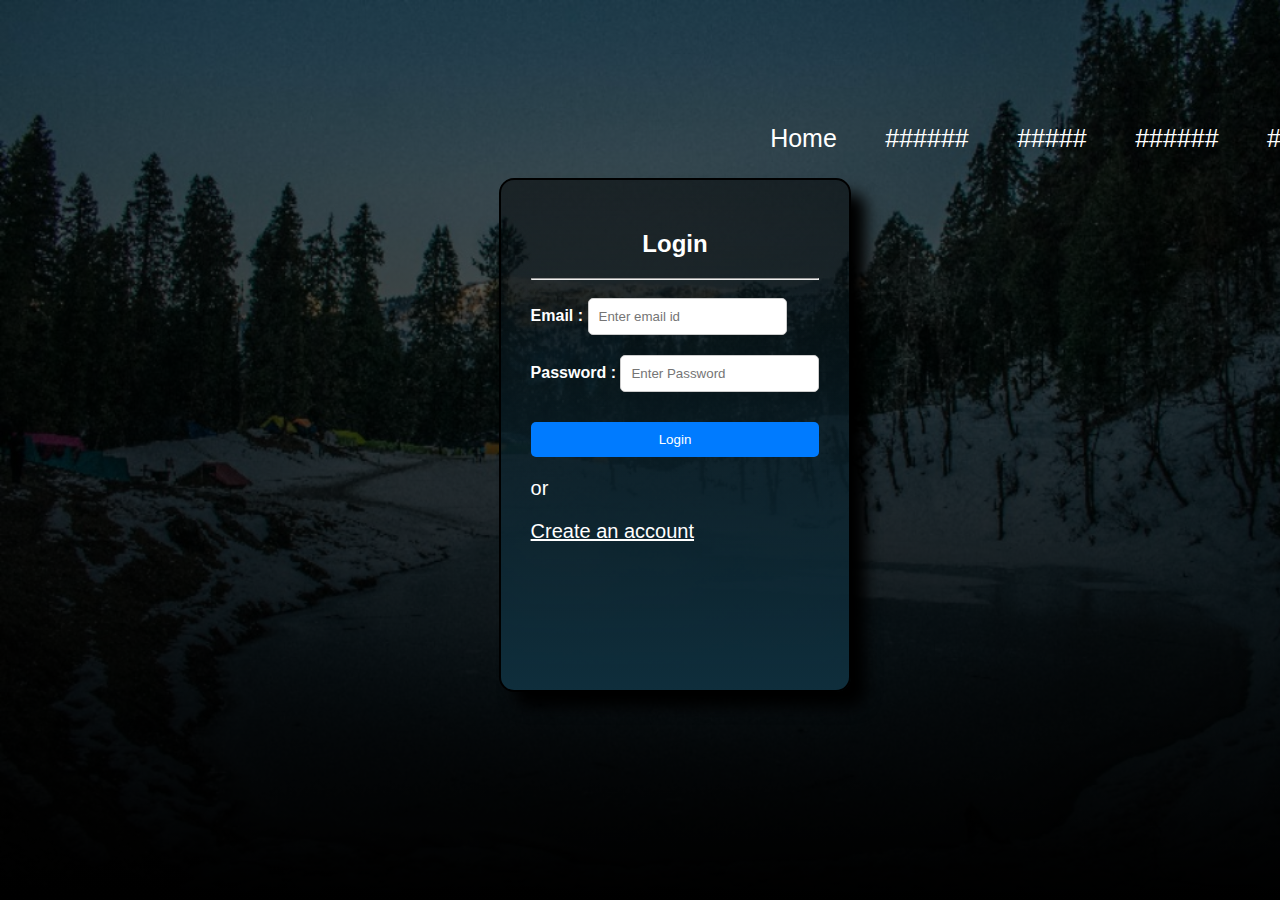
<file: new project/login.html>
<!DOCTYPE html>
<html lang="en">
<head>
    <meta charset="UTF-8">
    <meta name="viewport" content="width=device-width, initial-scale=1.0">
    <link rel="stylesheet" href="login.css">
    <title>Login Page</title>
</head>
<body>
    <section class="header">
        <nav>
            <div class="navl">
                <ul>
                    <li><a href="index.html">Home</a></li>
                    <li><a href="#">######</a></li>
                    <li><a href="#">#####</a></li>
                    <li><a href="#">######</a></li>
                    <li><a href="#">#####</a></li>
                </ul>
            </div>
        </nav>
        </section>
    <div class="form-container">
        <h2>Login</h2><hr>
        <form class="form">
            <div class="form-group">
                <label for="email">Email :</label>
                <input type="mail" id="email" name="email" required placeholder="Enter email id">
            </div>
            <div class="form-group">
                <label for="password">Password :</label>
                <input type="password" id="password" name="password" required placeholder="Enter Password">
            </div>
            <button type="submit" class="login-button">Login</button>
        </form>
        <p>or</p>      

           <p> <a href="signup.html" target="_blank">Create an account</a></p>
    </div>
    
</body>
</html>
</file>
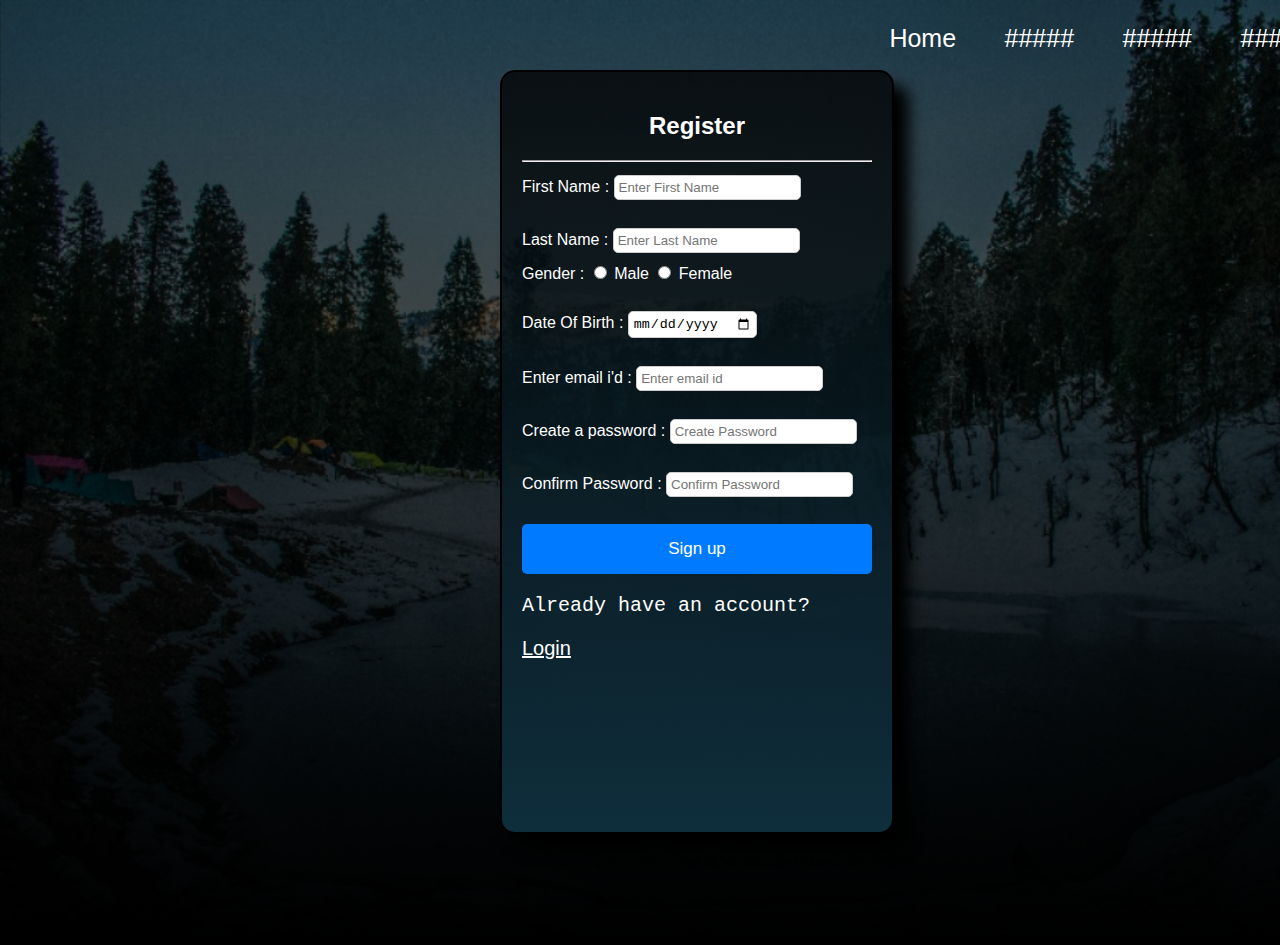
<file: new project/signup.html>
<!DOCTYPE html>
<html lang="en">
<head>
    <meta charset="UTF-8">
    <meta name="viewport" content="width=device-width, initial-scale=1.0">
    <link rel="stylesheet" href="signup.css">
    <title>sign up Page</title>
</head>
<body bgcolor="black">
    <header>
    <section class="header">
    <nav>
        <div class="navl">
            <ul>
                <li><a href="index.html">Home</a></li>
                <li><a href="#">#####</a></li>
                <li><a href="#">#####</a></li>
                <li><a href="#">#####</a></li>
                <li><a href="#">#####</a></li>
            </ul>
        </div>
    </nav>
    </section>
    </header>
    <br>
   
    <div class="signup">
        <h2>Register</h2>
        <hr>
        <form class="form">
            <div class="content">
        <label for="first name">First Name : </label>
        <input type="text" id="first name" name="first name" placeholder="Enter First Name" required><br><br>
            </div>
            <div class="content">
        <label for="last name">Last Name : </label>
        <input type="text" id="last name" name="last name" placeholder="Enter Last Name" required>
        </div>
        <div class="content">
        <label for="gender">Gender :</label>
        <input type="radio" id="male" name="gender" value="male" >
        <label for="male">Male </label>
        <input type="radio" id="female" name="gender" value="female">
        <label for="female">Female</label><br><br>
        </div>
        <div class="content">
        <label for="dob">Date Of Birth :</label>
        <input type="date" id="dob" name="date of birth" required><br><br>
        </div>
        <div class="content">
        <label for="mail">Enter email i'd :</label>
        <input type="mail" id="mail" name="email" placeholder="Enter email id" required><br><br>
        </div>
        <div class="content">
        <label for="pass">Create a password : </label>
        <input type="password" id="pass" name="password" required placeholder="Create Password"><br><br>
        </div>
        <div class="content">
        <label for="cnfrmpass">Confirm Password : </label>
        <input type="password" id="cnfrmpass" name="password" required placeholder="Confirm Password"><br><br>
        </div>
        
        <button type="submit" class="sign">Sign up</button>
        </form>
        <pre>Already have an account?</pre>

          <p><a href="login.html" target="_blank">Login</a></p>
    
        


    </div>
    
    
</body>
</html>
</file>
<file: new project/login.css>
body {
    background-image:linear-gradient(rgba(0,0,0,0.5),black),url('background.jpg'); 
    background-size: cover;
    font-family: Arial, sans-serif;
    background-repeat: no-repeat;
    margin: 0;
    display: flex;
    justify-content: center;
    align-items: center;
    height: 100vh;
    
}

.navl{
    flex: 1;
    text-align: right;
    margin-right: -930px;
    margin-top: -350px;
}

.navl ul li{
    list-style: none;
    display: inline-block;
    padding:  8px 12px;
    position: relative;
    
}
.navl ul li a{
    color: white;
    text-decoration: none;
    font-size: 25px;
    border: 10px;
    border-color: white;
    transition: 0.3s;
    margin: 10px;
    font-family: Impact, Haettenschweiler, 'Arial Narrow Bold', sans-serif;

}
.navl ul li a:hover{
    color: rgb(203, 203, 203);

}
.navl ul li::after{
    content: '';
    width: 0%;
    height: 2px;
    background-color: rgb(203, 203, 203);
    display: block;
    margin: auto;
    transition: 0.3s;
}
.navl ul li:hover::after{
    width: 100%;
}


.form-container {
    background:linear-gradient(rgba(0,0,0,0.5),rgb(15, 46, 60)); 
    padding: 30px;
    border: 2px solid black;
    border-radius: 15px;
    box-shadow: 15px 15px 15px rgb(0, 0, 0);
    margin-top: 10%;
    margin-left: 70px;
    height: 50vh;
    margin-top: -30px;

    
}

.form-container h2 {
    text-align: center;
    color:white;
}

.form {
    display: flex;
    flex-direction: column;
}

.form-group {
    margin: 10px 0;
}

.form-group label {
    font-weight: bold;
    color: white;
}

.form-group input {
    padding: 10px;
    border: 1px solid #ccc;
    border-radius: 5px;
}

.form-group input:focus {
    outline: none;
    border-color: #007BFF; 
}

.login-button {
    background-color: #007BFF;
    color: white;
    padding: 10px;
    margin-top: 7%;
    border: none;
    border-radius: 5px;
    cursor: pointer;
}

.login-button:hover {
    background-color: #0056b3;
}
p{
    font-size: 20px;
    color:white;
}
p a{
    color:white;
}
p a:hover{
    color:blue;
}
</file>
<file: new project/signup.css>
body{
    background-image: linear-gradient(rgba(0,0,0,0.5),black),url('background.jpg');
    background-size: cover;
    font-family: Arial, sans-serif;
    margin: 0;
    display: flex;
    height: 105vh;
}
.signup{
    background:linear-gradient(rgba(0,0,0,0.75),rgb(15, 46, 60)); 
    padding: 20px;
    border: 2px solid black;
    align-items: center;
    border-radius: 15px;
    box-shadow: 15px 15px 15px rgb(0, 0, 0);
    margin-top: 10%;
    margin-right: 60%;
    height: 80vh;
    margin-top: 70px;
    margin-left: 500px;



}
.header{
        min-height: 100vh;
        width: 100%;}
h2{
    color:white;
    text-align: center;
    
}
.navl{
    flex: 1;
    text-align: right;
    margin-right: -1450px;
    
}

.navl ul li{
    list-style: none;
    display: inline-block;
    padding:  8px 12px;
    position: relative;
    
}
.navl ul li a{
    color: white;
    text-decoration: none;
    font-size: 25px;
    border: 10px;
    border-color: white;
    margin: 10px;
    transition: 0.3s;
    font-family: Impact, Haettenschweiler, 'Arial Narrow Bold', sans-serif;

}
.navl ul li a:hover{
    color: rgb(203, 203, 203);

}
.navl ul li::after{
    content: '';
    width: 0%;
    height: 2px;
    background-color: rgb(203, 203, 203);
    display: block;
    margin: auto;
    transition: 0.3s;
}
.navl ul li:hover::after{
    width: 100%;
}


.form {
    display: flex;
    flex-direction: column;
}
.form{
    color:white;
}

.content{
    margin:5px 0;
}
.content input{
    padding: 4px;
    border: 1px solid #ccc;
    border-radius: 5px;
}
.sign{
    background-color: #007BFF;
    color: white;
  text-align: center;
    padding: 3px;
    margin-top: 1%;
    border: none;
    border-radius: 5px;
    cursor: pointer;
    width: 350px;
    font-size: 17px;
    height:50px;
}
.sign:hover{
    background-color:  #0056b3;
}
pre{
    color:white;
    font-size: 20px;
}
p a{
    color:white;
    font-size: 20px;
}
p a:hover{
    color:blue;
}
section{
    margin-right: -400px;
    
}
</file>
